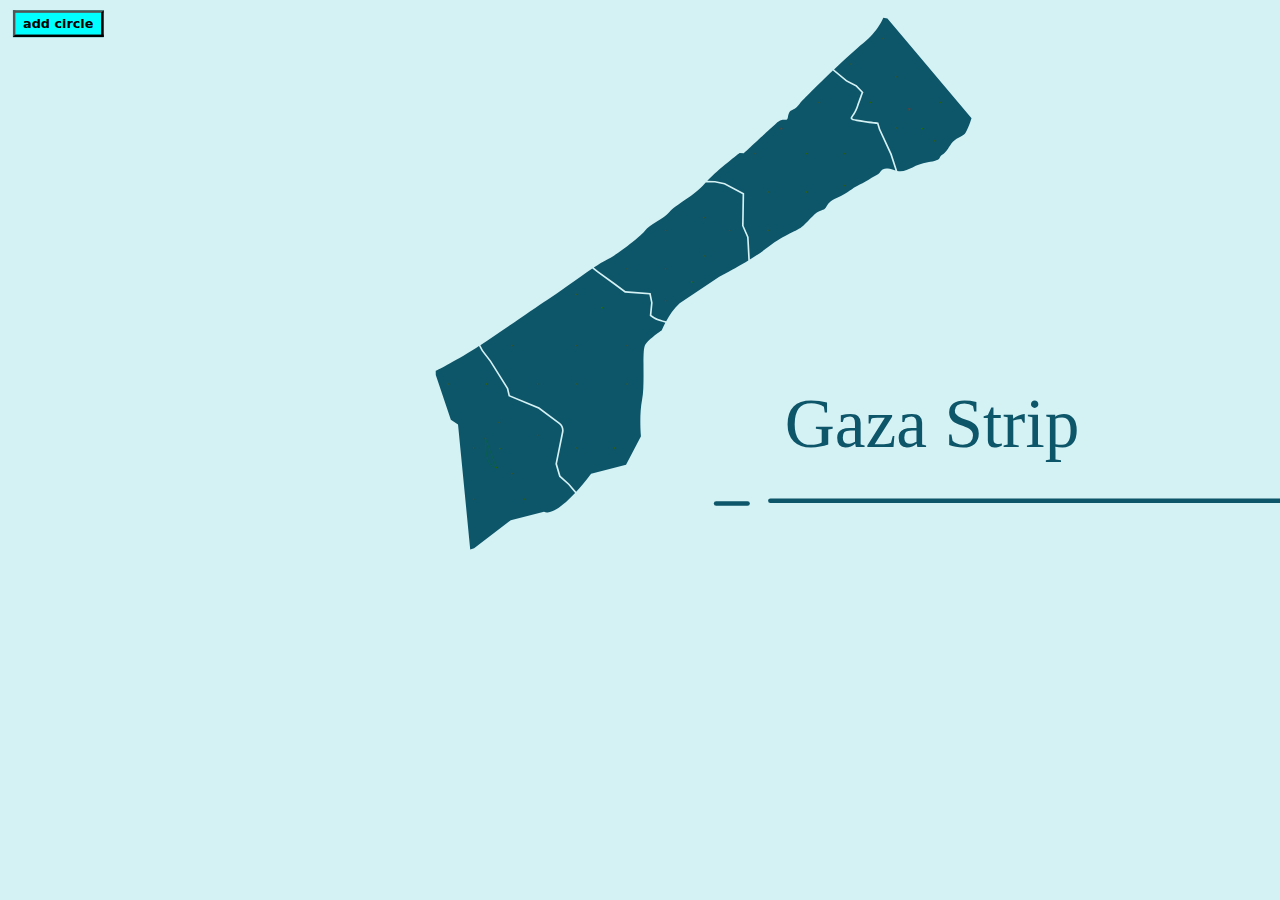
<file: index.html>
<!DOCTYPE html>
<html lang="en">

<head>
  <meta charset="UTF-8" />
  <meta http-equiv="X-UA-Compatible" content="IE=edge" />
  <meta name="viewport" content="width=device-width, initial-scale=1.0" />
  <title>Links Project</title>
  <!-- Main Template CSS File -->
  <link rel="stylesheet" href="./CSS/bootstrap.min.css" />
  <link rel="stylesheet" href="./CSS/all.min.css" />

  <link rel="stylesheet" href="./CSS/master.css" />
</head>

<body id="main-page" style="background-color: #d4f1f4">
  <div class="Zoom">
    <svg id="main-svg" viewBox="0 0 1000 470">
      <g id="cir-connetors" class="all-lines">
        <g class="R-lines">
          <!-- <path id="line01" d="M350 300 370 350" />
          <path id="line02" d="M350 300 380 300" />
          <path id="line03" d="M350 300 390 330" />
          <path id="line04" d="M380 300 390 330" />
          <path id="line05" d="M380 300 420 340" />
          <path id="line06" d="M390 330 420 340" />
          <path id="line07" d="M390 330 400 370" />
          <path id="line08" d="M420 340 410 390" />
          <path id="line09" d="M370 350 370 390" />
          <path id="line10" d="M400 370 410 390" />
          <path id="line11" d="M400 370 370 390" /> -->
        </g>

        <g class="K-lines">
          <!-- <path id="line12" d="M400 270 450 230" />
          <path id="line13" d="M400 270 450 270" />
          <path id="line14" d="M400 270 420 300" />
          <path id="line15" d="M450 230 450 270" />
          <path id="line16" d="M450 230 490 270" />
          <path id="line17" d="M420 300 450 300" />
          <path id="line18" d="M450 300 450 270" />
          <path id="line19" d="M450 300 490 300" />
          <path id="line20" d="M490 270 490 300" />
          <path id="line21" d="M450 300 450 350" />
          <path id="line22" d="M450 300 480 350" />
          <path id="line23" d="M450 350 480 350" />
          <path id="line24" d="M480 350 490 300" />
          <path id="line25" d="M450 270 490 270" /> -->
        </g>

        <g class="M-lines">
          <!-- <path id="line26" d="M490 210 520 210" />
          <path id="line27" d="M490 210 520 180" />
          <path id="line28" d="M520 180 550 170" />
          <path id="line29" d="M520 180 550 200" />
          <path id="line30" d="M520 210 550 200" />
          <path id="line31" d="M520 235 520 210" />
          <path id="line32" d="M520 235 550 200" />
          <path id="line33" d="M550 200 550 170" />
          <path id="line34" d="M550 170 570 180" />
          <path id="line35" d="M550 200 570 180" /> -->
        </g>

        <g class="G-lines">
          <!-- <path id="line36" d="M590 120 630 120" />
            <path id="line37" d="M590 120 600 150" />
            <path id="line38" d="M590 120 640 80" />
            <path id="line39" d="M600 150 630 150" />
            <path id="line40" d="M600 150 600 180" />
            <path id="line41" d="M630 150 600 180" />
            <path id="line42" d="M630 150 660 145" />
            <path id="line43" d="M630 120 660 120" />
            <path id="line44" d="M630 120 640 80" />
            <path id="line45" d="M630 120 660 145" />
            <path id="line46" d="M660 120 640 80" />
            <path id="line47" d="M630 120 630 150" /> -->
        </g>

        <g class="N-lines">
          <!-- <path id="line48" d="M665 50 680 80" />
          <path id="line49" d="M665 50 690 30" />
          <path id="line50" d="M665 50 700 60" />
          <path id="line51" d="M700 60 680 80" />
          <path id="line52" d="M700 60 700 100" />
          <path id="line53" d="M700 60 690 30" />
          <path id="line54" d="M700 60 735 80" />
          <path id="line55" d="M700 100 735 80" />
          <path id="line56" d="M700 100 730 110" />
          <path id="line57" d="M700 100 680 80" />
          <path id="line58" d="M730 110 735 80" />
          <path id="line59" d="M735 80 690 30" /> -->
        </g>
      </g>

      <g class="all-circles">
        <g class="R-circles">
          <circle class="c01" cx="350" cy="300" />
          <circle class="c02" cx="370" cy="350" />
          <circle class="c03" cx="370" cy="390" />
          <circle class="c04" cx="410" cy="390" />
          <circle class="c05" cx="380" cy="300" />
          <circle class="c06" cx="390" cy="330" />
          <circle class="c07" cx="420" cy="340" />
          <circle class="c08" cx="400" cy="370" />
          <rect class="main-shape RF-main-shape" x="390" y="350" width="5" height="5" />
        </g>

        <g class="K-circles">
          <circle class="c09" cx="400" cy="270" />
          <circle class="c10" cx="450" cy="230" />
          <circle class="c11" cx="450" cy="270" />
          <circle class="c12" cx="490" cy="270" />
          <circle class="c13" cx="420" cy="300" />
          <circle class="c14" cx="450" cy="300" />
          <circle class="c15" cx="490" cy="300" />
          <circle class="c16" cx="450" cy="350" />
          <circle class="c17" cx="480" cy="350" />
          <rect class="main-shape KH-main-shape" x="470" y="240" width="1" height="1" />
        </g>

        <g class="M-circles">
          <circle class="c18" cx="490" cy="210" />
          <circle class="c19" cx="520" cy="210" />
          <circle class="c20" cx="550" cy="200" />
          <circle class="c21" cx="550" cy="170" />
          <circle class="c22" cx="520" cy="180" />
          <circle class="c23" cx="520" cy="235" />
          <circle class="c24" cx="570" cy="180" />
          <rect class="main-shape MI-main-shape" x="540" y="220" width="5" height="5" />
        </g>

        <g class="G-circles">
          <circle id="c25" class="c25" cx="600" cy="180" />
          <circle class="c26" cx="600" cy="150" />
          <circle class="c27" cx="590" cy="120" />
          <circle class="c28" cx="630" cy="120" />
          <circle class="c29" cx="660" cy="120" />
          <circle class="c30" cx="640" cy="80" />
          <circle class="c31" cx="630" cy="150" />
          <circle class="c32" cx="660" cy="145" />

          <rect class="main-shape G-main-shape" x="610" y="100" width="5" height="5" />
        </g>

        <g class="N-circles">
          <circle class="c33" cx="690" cy="30" />
          <circle class="c34" cx="665" cy="50" />
          <circle class="c35" cx="700" cy="100" />
          <circle class="c36" cx="680" cy="80" />
          <circle class="c37" cx="700" cy="60" />
          <circle class="c38" cx="735" cy="80" />
          <circle class="c39" cx="730" cy="110" />

          <rect class="main-shape NO-main-shape" x="710" y="85" width="5" height="5" />
        </g>

        <g class="New-circles">
          <circle class="c333" cx="379.14413452148" cy="342.37274169922" />
          <circle class="c444" cx="387.77420043945" cy="365.23687744141" />
          <rect class="main-shape W-main-shape" x="720" y="100" width="5" height="5" />
        </g>
      </g>

      <g id="Btn-addcircle">
        <foreignObject x="10" y="5" width="80" height="30">
          <button class="Btn-addcircle" type="button">add circle</button>
        </foreignObject>
      </g>

      <ul class='custom-menu'>
        <li data-action="first"> <i class="fa-solid fa-trash"></i> حذف العنصر المحدد</li>
      </ul>


      <ul class='custom-menu-2'>
        <li data-action="second"> <i class="fa-solid fa-circle"></i> إضافة دائرة على الخريطة</li>
        <li data-action="third"> <i class="fa-solid fa-square"></i> إضافة منطقة رئيسية على الخريطة</li>
        <li data-action="fourth"> <i class="fa-solid fa-arrows-left-right-to-line"></i> إضافة لنك</li>
      </ul>



      <!-- <ul class='custom-menu-2'>
        <li data-action="second"> <i class="fa-solid fa-circle"></i> إضافة دائرة</li>
        <li data-action="third"> <i class="fa-solid fa-square"></i> إضافة منطقة رئيسية</li>
      </ul> -->
    </svg>
  </div>


  <!-- Main Template JS File -->

  <script src="./js/bootstrap.bundle.min.js"></script>
  <script src="./js/jquery-3.6.0.min.js"></script>
  <script src="./js/all.min.js"></script>
  <script src="./js/sweetalert2.all.min.js"></script>


  <script src="./js/svg.js"></script>
  <script src="./js/svg.path.js"></script>
  <script src="./js/pathseg.min.js"></script>

  <script src="./js/main.js"></script>
</body>

</html>
</file>
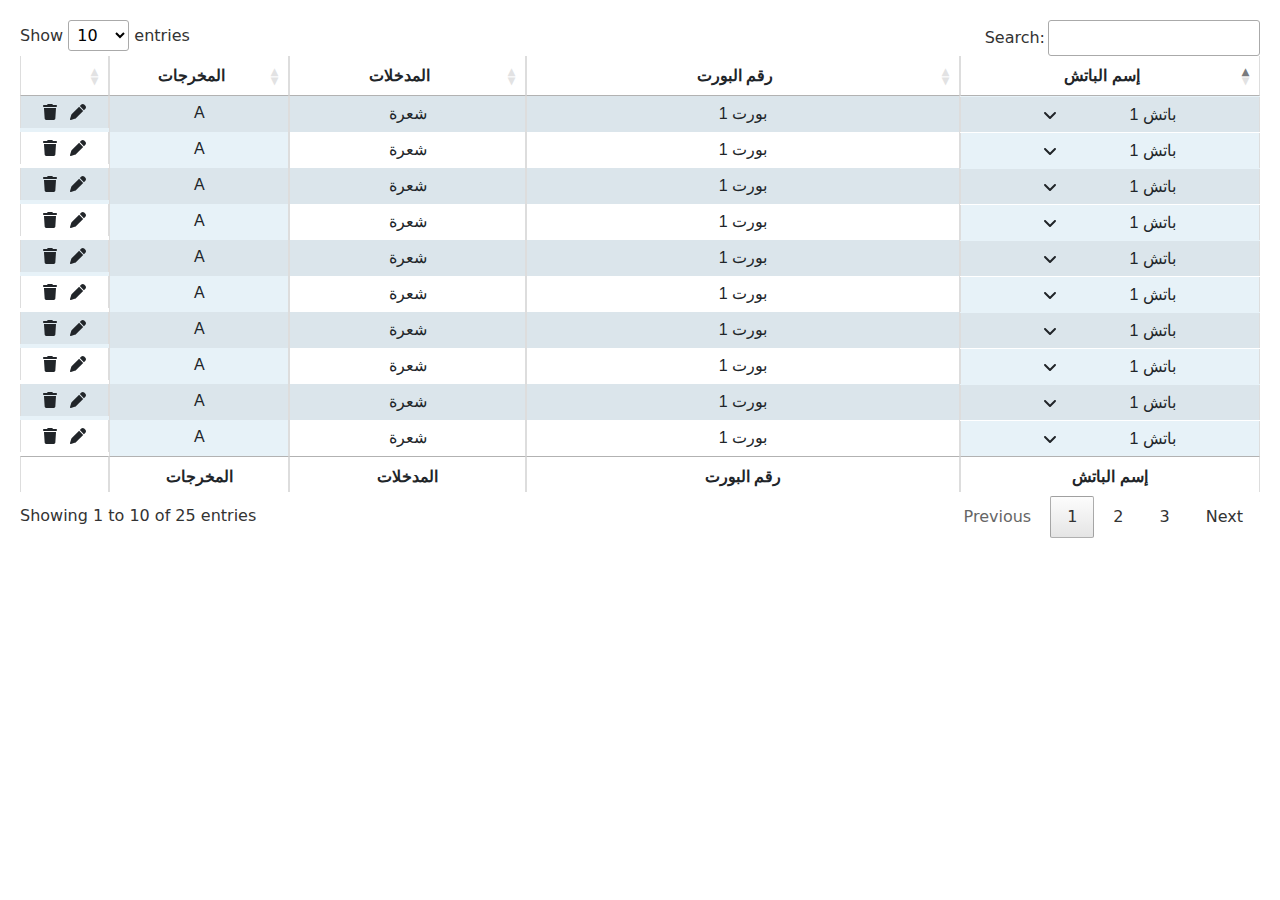
<file: Patch.html>
<html>

<head>
    <link rel="stylesheet" href="./CSS/bootstrap.min.css" />
    <link rel="stylesheet" href="./CSS/all.min.css" />
    <link rel="stylesheet" href="dataTables.css" />
    <link rel="stylesheet" href="dataTables.min.css" />

    <!-- <link rel="stylesheet" href="https://editor.datatables.net/extensions/Editor/css/editor.dataTables.min.css" /> -->
</head>

<body>
    <style>
        body {
            padding: 10px;
            margin: 10px;
        }

        table.dataTable thead th,
        table.dataTable tfoot th {
            text-align: center;
        }

        table {
            font-family: arial, sans-serif;
            border-collapse: collapse;
            width: 100%;
        }

        td,
        th {
            border: 2px solid #dddddd;
            text-align: center;
            padding: 8px;
        }

        tr:nth-child(even) {
            background-color: #dddddd;
        }

        /* on centext menu event */
        /* The whole thing */
        .custom-menu-4 {
            display: none;
            z-index: 1000;
            position: absolute;
            overflow: hidden;
            border: 1px solid #ccc;
            white-space: nowrap;
            font-family: sans-serif;
            background: #fff;
            color: #333;
            border-radius: 5px;
            padding: 0;
        }

        /* Each of the items in the list */
        .custom-menu-4 li {
            padding: 8px 12px;
            cursor: pointer;
            list-style-type: none;
            transition: all 0.3s ease;
            user-select: none;
        }

        .custom-menu-4 li:hover {
            background-color: #def;
        }
    </style>

    <table id="example" class="table table-striped table-bordered dataTable" cellspacing="0" width="100%" role="grid"
        aria-describedby="example_info" style="width: 100%" dir="rtl">
        <thead>
            <tr role="row">
                <th class="sorting" tabindex="0" aria-controls="example" rowspan="1" colspan="1"
                    aria-label="Name: activate to sort column ascending" style="width: 137px">
                    إسم الباتش
                </th>
                <th class="sorting" tabindex="0" aria-controls="example" rowspan="1" colspan="1"
                    aria-label="Position: activate to sort column ascending" style="width: 215px">
                    رقم البورت
                </th>
                <th class="sorting" tabindex="0" aria-controls="example" rowspan="1" colspan="1"
                    aria-label="Office: activate to sort column ascending" style="width: 100px">
                    المدخلات
                </th>
                <th class="sorting_desc" tabindex="0" aria-controls="example" rowspan="1" colspan="1"
                    aria-label="Age: activate to sort column ascending" aria-sort="descending" style="width: 44px">
                    المخرجات
                </th>
                <th class="sorting" tabindex="0" aria-controls="example" rowspan="1" colspan="1"
                    aria-label="Start date: activate to sort column ascending" style="width: 5px"></th>
            </tr>
        </thead>

        <tfoot>
            <tr>
                <th rowspan="1" colspan="1">إسم الباتش </th>
                <th rowspan="1" colspan="1">رقم البورت </th>
                <th rowspan="1" colspan="1">المدخلات</th>
                <th rowspan="1" colspan="1">المخرجات</th>
                <th rowspan="1" colspan="1"></th>
            </tr>
        </tfoot>

        <tbody>
            <tr role="row" class="odd">
                <td style="display: flex;
                justify-content: space-evenly;
                align-items: center;">
                    باتش 1
                    <i class="fa fa-angle-down"></i> </td>
                <td>بورت 1</td>
                <td>شعرة</td>
                <td class="sorting_1">A</td>
                <td style="display: flex; justify-content: space-evenly">
                    <i class="fa-solid fa-pen"></i>
                    <i class="fa-solid fa-trash"></i>
                </td>
            </tr>

            <tr role="row" class="even">
                <td style="display: flex;
                justify-content: space-evenly;
                align-items: center;">باتش 2 <i class="fa fa-angle-down"></i></td>
                <td>بورت 2</td>
                <td>جمبر</td>
                <td class="sorting_1">B</td>
                <td style="display: flex; justify-content: space-evenly">
                    <i class="fa-solid fa-pen"></i>
                    <i class="fa-solid fa-trash"></i>
                </td>
            </tr>

            <tr role="row" class="odd">
                <td style="display: flex;
                justify-content: space-evenly;
                align-items: center;">باتش 1 <i class="fa fa-angle-down"></i></td>
                <td>بورت 1</td>
                <td>شعرة</td>
                <td class="sorting_1">A</td>
                <td style="display: flex; justify-content: space-evenly">
                    <i class="fa-solid fa-pen"></i>
                    <i class="fa-solid fa-trash"></i>
                </td>
            </tr>
            <tr role="row" class="even">
                <td style="display: flex;
                justify-content: space-evenly;
                align-items: center;">باتش 4 <i class="fa fa-angle-down"></i></td>
                <td>بورت 4</td>
                <td>شعرة</td>
                <td class="sorting_1">D</td>
                <td style="display: flex; justify-content: space-evenly">
                    <i class="fa-solid fa-pen"></i>
                    <i class="fa-solid fa-trash"></i>
                </td>
            </tr>
            <tr role="row" class="odd">
                <td style="display: flex;
                justify-content: space-evenly;
                align-items: center;">باتش 1 <i class="fa fa-angle-down"></i></td>
                <td>بورت 1</td>
                <td>شعرة</td>
                <td class="sorting_1">A</td>
                <td style="display: flex; justify-content: space-evenly">
                    <i class="fa-solid fa-pen"></i>
                    <i class="fa-solid fa-trash"></i>
                </td>
            </tr>
            <tr role="row" class="even">
                <td style="display: flex;
                justify-content: space-evenly;
                align-items: center;">باتش 3 <i class="fa fa-angle-down"></i></td>
                <td>بورت 2</td>
                <td>شعرة</td>
                <td class="sorting_1">C</td>
                <td style="display: flex; justify-content: space-evenly">
                    <i class="fa-solid fa-pen"></i>
                    <i class="fa-solid fa-trash"></i>
                </td>
            </tr>
            <tr role="row" class="odd">
                <td style="display: flex;
                justify-content: space-evenly;
                align-items: center;">باتش 1 <i class="fa fa-angle-down"></i></td>
                <td>بورت 1</td>
                <td>شعرة</td>
                <td class="sorting_1">A</td>
                <td style="display: flex; justify-content: space-evenly">
                    <i class="fa-solid fa-pen"></i>
                    <i class="fa-solid fa-trash"></i>
                </td>
            </tr>
            <tr role="row" class="even">
                <td style="display: flex;
                justify-content: space-evenly;
                align-items: center;">باتش 3 <i class="fa fa-angle-down"></i></td>
                <td>بورت 2</td>
                <td>شعرة</td>
                <td class="sorting_1">C</td>
                <td style="display: flex; justify-content: space-evenly">
                    <i class="fa-solid fa-pen"></i>
                    <i class="fa-solid fa-trash"></i>
                </td>
            </tr>
            <tr role="row" class="odd">
                <td style="display: flex;
                justify-content: space-evenly;
                align-items: center;">باتش 1 <i class="fa fa-angle-down"></i></td>
                <td>بورت 1</td>
                <td>شعرة</td>
                <td class="sorting_1">A</td>
                <td style="display: flex; justify-content: space-evenly">
                    <i class="fa-solid fa-pen"></i>
                    <i class="fa-solid fa-trash"></i>
                </td>
            </tr>
            <tr role="row" class="even">
                <td style="display: flex;
                justify-content: space-evenly;
                align-items: center;">باتش 3 <i class="fa fa-angle-down"></i></td>
                <td>بورت 2</td>
                <td>شعرة</td>
                <td class="sorting_1">C</td>
                <td style="display: flex; justify-content: space-evenly">
                    <i class="fa-solid fa-pen"></i>
                    <i class="fa-solid fa-trash"></i>
                </td>
            </tr>
            <tr role="row" class="even">
                <td style="display: flex;
                justify-content: space-evenly;
                align-items: center;">باتش 3 <i class="fa fa-angle-down"></i></td>
                <td>بورت 2</td>
                <td>شعرة</td>
                <td class="sorting_1">C</td>
                <td style="display: flex; justify-content: space-evenly">
                    <i class="fa-solid fa-pen"></i>
                    <i class="fa-solid fa-trash"></i>
                </td>
            </tr>
            <tr role="row" class="odd">
                <td style="display: flex;
                justify-content: space-evenly;
                align-items: center;">باتش 1 <i class="fa fa-angle-down"></i></td>
                <td>بورت 1</td>
                <td>شعرة</td>
                <td class="sorting_1">A</td>
                <td style="display: flex; justify-content: space-evenly">
                    <i class="fa-solid fa-pen"></i>
                    <i class="fa-solid fa-trash"></i>
                </td>
            </tr>
            <tr role="row" class="even">
                <td style="display: flex;
                justify-content: space-evenly;
                align-items: center;">باتش 3 <i class="fa fa-angle-down"></i></td>
                <td>بورت 2</td>
                <td>شعرة</td>
                <td class="sorting_1">C</td>
                <td style="display: flex; justify-content: space-evenly">
                    <i class="fa-solid fa-pen"></i>
                    <i class="fa-solid fa-trash"></i>
                </td>
            </tr>
            <tr role="row" class="odd">
                <td style="display: flex;
                justify-content: space-evenly;
                align-items: center;">باتش 1 <i class="fa fa-angle-down"></i></td>
                <td>بورت 1</td>
                <td>شعرة</td>
                <td class="sorting_1">A</td>
                <td style="display: flex; justify-content: space-evenly">
                    <i class="fa-solid fa-pen"></i>
                    <i class="fa-solid fa-trash"></i>
                </td>
            </tr>
            <tr role="row" class="even">
                <td style="display: flex;
                justify-content: space-evenly;
                align-items: center;">باتش 3 <i class="fa fa-angle-down"></i></td>
                <td>بورت 2</td>
                <td>شعرة</td>
                <td class="sorting_1">C</td>
                <td style="display: flex; justify-content: space-evenly">
                    <i class="fa-solid fa-pen"></i>
                    <i class="fa-solid fa-trash"></i>
                </td>
            </tr>
            <tr role="row" class="even">
                <td style="display: flex;
                justify-content: space-evenly;
                align-items: center;">باتش 3 <i class="fa fa-angle-down"></i></td>
                <td>بورت 2</td>
                <td>شعرة</td>
                <td class="sorting_1">C</td>
                <td style="display: flex; justify-content: space-evenly">
                    <i class="fa-solid fa-pen"></i>
                    <i class="fa-solid fa-trash"></i>
                </td>
            </tr>
            <tr role="row" class="odd">
                <td style="display: flex;
                justify-content: space-evenly;
                align-items: center;">باتش 1 <i class="fa fa-angle-down"></i></td>
                <td>بورت 1</td>
                <td>شعرة</td>
                <td class="sorting_1">A</td>
                <td style="display: flex; justify-content: space-evenly">
                    <i class="fa-solid fa-pen"></i>
                    <i class="fa-solid fa-trash"></i>
                </td>
            </tr>
            <tr role="row" class="even">
                <td style="display: flex;
                justify-content: space-evenly;
                align-items: center;">باتش 3 <i class="fa fa-angle-down"></i></td>
                <td>بورت 2</td>
                <td>شعرة</td>
                <td class="sorting_1">C</td>
                <td style="display: flex; justify-content: space-evenly">
                    <i class="fa-solid fa-pen"></i>
                    <i class="fa-solid fa-trash"></i>
                </td>
            </tr>
            <tr role="row" class="odd">
                <td style="display: flex;
                justify-content: space-evenly;
                align-items: center;">باتش 1 <i class="fa fa-angle-down"></i></td>
                <td>بورت 1</td>
                <td>شعرة</td>
                <td class="sorting_1">A</td>
                <td style="display: flex; justify-content: space-evenly">
                    <i class="fa-solid fa-pen"></i>
                    <i class="fa-solid fa-trash"></i>
                </td>
            </tr>
            <tr role="row" class="even">
                <td style="display: flex;
                justify-content: space-evenly;
                align-items: center;">باتش 3 <i class="fa fa-angle-down"></i></td>
                <td>بورت 2</td>
                <td>شعرة</td>
                <td class="sorting_1">C</td>
                <td style="display: flex; justify-content: space-evenly">
                    <i class="fa-solid fa-pen"></i>
                    <i class="fa-solid fa-trash"></i>
                </td>
            </tr>
            <tr role="row" class="even">
                <td style="display: flex;
                justify-content: space-evenly;
                align-items: center;">باتش 3 <i class="fa fa-angle-down"></i></td>
                <td>بورت 2</td>
                <td>شعرة</td>
                <td class="sorting_1">C</td>
                <td style="display: flex; justify-content: space-evenly">
                    <i class="fa-solid fa-pen"></i>
                    <i class="fa-solid fa-trash"></i>
                </td>
            </tr>
            <tr role="row" class="odd">
                <td style="display: flex;
                justify-content: space-evenly;
                align-items: center;">باتش 1 <i class="fa fa-angle-down"></i></td>
                <td>بورت 1</td>
                <td>شعرة</td>
                <td class="sorting_1">A</td>
                <td style="display: flex; justify-content: space-evenly">
                    <i class="fa-solid fa-pen"></i>
                    <i class="fa-solid fa-trash"></i>
                </td>
            </tr>
            <tr role="row" class="even">
                <td style="display: flex;
                justify-content: space-evenly;
                align-items: center;">باتش 3 <i class="fa fa-angle-down"></i></td>
                <td>بورت 2</td>
                <td>شعرة</td>
                <td class="sorting_1">C</td>
                <td style="display: flex; justify-content: space-evenly">
                    <i class="fa-solid fa-pen"></i>
                    <i class="fa-solid fa-trash"></i>
                </td>
            </tr>
            <tr role="row" class="odd">
                <td style="display: flex;
                justify-content: space-evenly;
                align-items: center;">باتش 1 <i class="fa fa-angle-down"></i></td>
                <td>بورت 1</td>
                <td>شعرة</td>
                <td class="sorting_1">A</td>
                <td style="display: flex; justify-content: space-evenly">
                    <i class="fa-solid fa-pen"></i>
                    <i class="fa-solid fa-trash"></i>
                </td>
            </tr>
            <tr role="row" class="even">
                <td style="display: flex;
                justify-content: space-evenly;
                align-items: center;">باتش 3 <i class="fa fa-angle-down"></i></td>
                <td>بورت 2</td>
                <td>شعرة</td>
                <td class="sorting_1">C</td>
                <td style="display: flex; justify-content: space-evenly">
                    <i class="fa-solid fa-pen"></i>
                    <i class="fa-solid fa-trash"></i>
                </td>
            </tr>
        </tbody>
    </table>

    <ul class='custom-menu-4'>
        <li data-action="edit-Patch"> تعديل إسم الباتش </li>
        <li data-action="delete-Patch"> حذف الباتش</li>
    </ul>




    <script src="js/jquery-3.6.0.min.js"></script>
    <script src="dataTables.min.js"></script>

    <script src="./js/bootstrap.bundle.min.js"></script>
    <script src="./js/all.min.js"></script>
    <script src="./js/sweetalert2.all.min.js"></script>

    <script src="./js/main.js"></script>

    <script>
        $(document).ready(function () {
            $("#example").DataTable();

            // Add Connetion between Hairs in JontPage
            $(".fa-angle-down").bind("click", function (event) {
                // Avoid the real one
                event.preventDefault();

                // Show contextmenu
                $(".custom-menu-4")
                    .finish()
                    .toggle(100)
                    // In the right position (the mouse)
                    .css({
                        top: event.pageY + "px",
                        left: event.pageX + "px",
                    });
            });

            // If the document is clicked somewhere
            $(document).bind("mousedown", function (e) {
                // If the clicked element is not the menu
                if (!$(e.target).parents(".custom-menu-4").length > 0) {
                    // Hide it
                    $(".custom-menu-4").hide(100);
                }
            });

            // If the menu element is clicked
            $(".custom-menu-4 li").click(function () {
                // This is the triggered action name
                switch ($(this).attr("data-action")) {
                    // A case for each action. Your actions here

                    case "edit-Patch":
                        console.log("Edit Patch Name");
                        break;

                    case "delete-Patch":
                        console.log("Delete Patch");
                        break;
                }

                // Hide it AFTER the action was triggered
                $(".custom-menu-4").hide(300);
            });
        });
    </script>
</body>

</html>
</file>
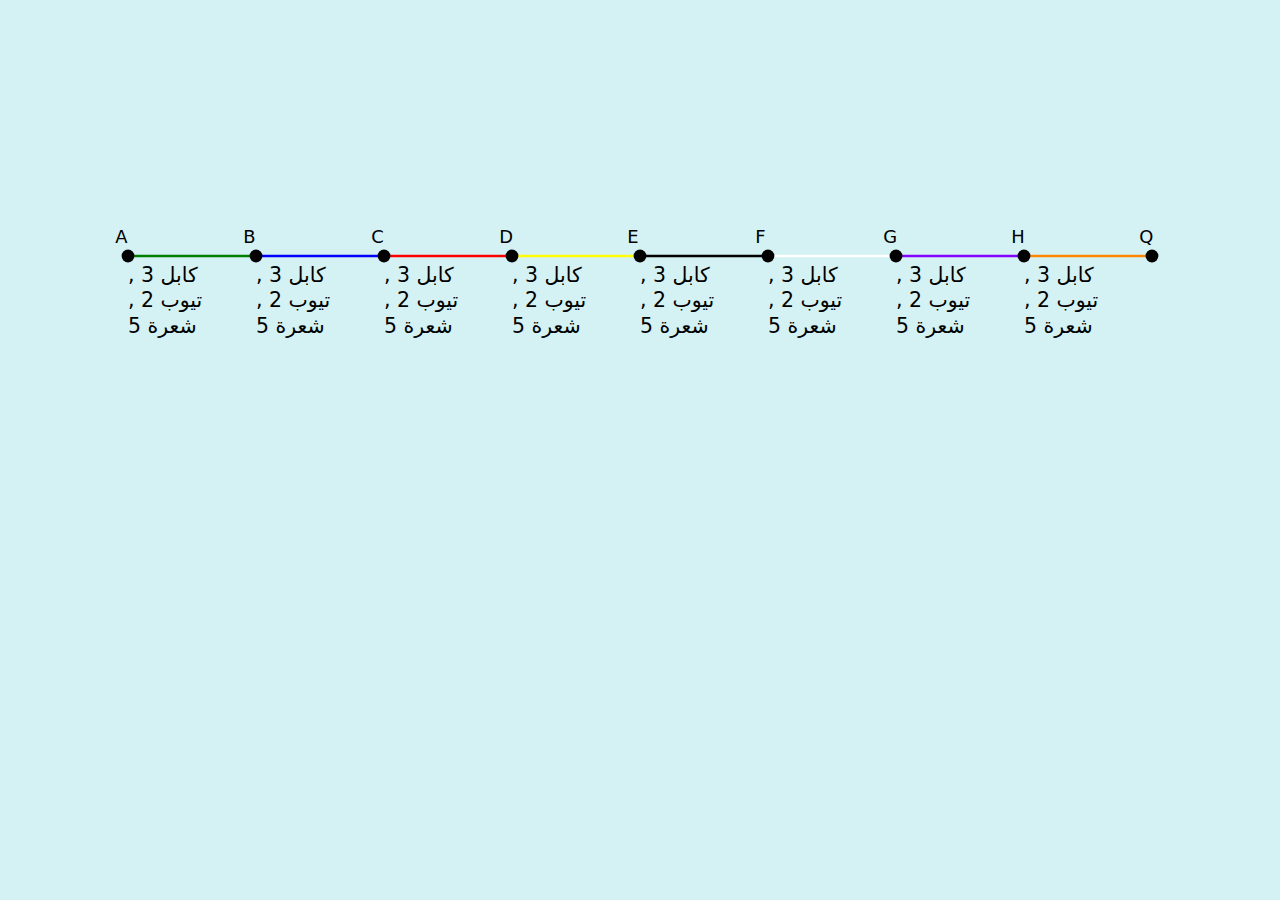
<file: V_Archiving.html>
<!DOCTYPE html>
    <html lang="en">

    <head>
        <meta charset="UTF-8" />
        <meta http-equiv="X-UA-Compatible" content="IE=edge" />
        <meta name="viewport" content="width=device-width, initial-scale=1.0" />
        <title>Links Project</title>
        <!-- Main Template CSS File -->
        <link rel="stylesheet" href="./CSS/bootstrap.min.css" />
        <link rel="stylesheet" href="./CSS/all.min.css" />

        <!-- <link rel="stylesheet" href="./CSS/master.css" /> -->
    </head>

    <body style="background-color: #d4f1f4">
        <div class="Zoom">
            <svg viewBox="0 0 1000 470">
                <g class="Lines">
                    <path d="M100 200 200 200" style="stroke-width: 2;stroke: green;" />
                    <path d="M200 200 300 200" style="stroke-width: 2;stroke: blue;" />
                    <path d="M300 200 400 200" style="stroke-width: 2;stroke: red;" />
                    <path d="M400 200 500 200" style="stroke-width: 2;stroke: yellow;" />
                    <path d="M500 200 600 200" style="stroke-width: 2;stroke: black;" />
                    <path d="M600 200 700 200" style="stroke-width: 2;stroke: white;" />
                    <path d="M700 200 800 200" style="stroke-width: 2;stroke: rgb(133, 4, 253);" />
                    <path d="M800 200 900 200" style="stroke-width: 2;stroke: rgb(255, 136, 0);" />
                </g>

                <g class="Jonts">
                    <circle cx="100" cy="200" style="r:5;" />
                    <circle cx="200" cy="200" style="r:5" />
                    <circle cx="300" cy="200" style="r:5" />
                    <circle cx="400" cy="200" style="r:5" />
                    <circle cx="500" cy="200" style="r:5" />
                    <circle cx="600" cy="200" style="r:5" />
                    <circle cx="700" cy="200" style="r:5" />
                    <circle cx="800" cy="200" style="r:5" />
                    <circle cx="900" cy="200" style="r:5" />
                </g>

                <g class="Jont_DATA">
                    <text x="90" y="190" class="small">A</text>
                    <text x="190" y="190" class="small">B</text>
                    <text x="290" y="190" class="small">C</text>
                    <text x="390" y="190" class="small">D</text>
                    <text x="490" y="190" class="small">E</text>
                    <text x="590" y="190" class="small">F</text>
                    <text x="690" y="190" class="small">G</text>
                    <text x="790" y="190" class="small">H</text>
                    <text x="890" y="190" class="small">Q</text>
                </g>

                <g class="Line">
                    <text>
                        <tspan x="100" dy="220">, 3 كابل </tspan>
                        <tspan x="100" dy="20">, 2 تيوب </tspan>
                        <tspan x="100" dy="20">شعرة 5</tspan>
                    </text>

                    <text>
                        <tspan x="200" dy="220">, 3 كابل </tspan>
                        <tspan x="200" dy="20">, 2 تيوب </tspan>
                        <tspan x="200" dy="20">شعرة 5</tspan>
                    </text>

                    <text>
                        <tspan x="300" dy="220">, 3 كابل </tspan>
                        <tspan x="300" dy="20">, 2 تيوب </tspan>
                        <tspan x="300" dy="20">شعرة 5</tspan>
                    </text>

                    <text>
                        <tspan x="400" dy="220">, 3 كابل </tspan>
                        <tspan x="400" dy="20">, 2 تيوب </tspan>
                        <tspan x="400" dy="20">شعرة 5</tspan>
                    </text>

                    <text>
                        <tspan x="500" dy="220">, 3 كابل </tspan>
                        <tspan x="500" dy="20">, 2 تيوب </tspan>
                        <tspan x="500" dy="20">شعرة 5</tspan>
                    </text>

                    <text>
                        <tspan x="600" dy="220">, 3 كابل </tspan>
                        <tspan x="600" dy="20">, 2 تيوب </tspan>
                        <tspan x="600" dy="20">شعرة 5</tspan>
                    </text>

                    <text>
                        <tspan x="700" dy="220">, 3 كابل </tspan>
                        <tspan x="700" dy="20">, 2 تيوب </tspan>
                        <tspan x="700" dy="20">شعرة 5</tspan>
                    </text>

                    <text>
                        <tspan x="850" dy="210"> </tspan>
                        <tspan x="800" dy="220">, 3 كابل </tspan>
                        <tspan x="800" dy="20">, 2 تيوب </tspan>
                        <tspan x="800" dy="20">شعرة 5</tspan>
                    </text>
                </g>
            </svg>
        </div>


        <!-- Main Template JS File -->

        <script src="./js/bootstrap.bundle.min.js"></script>
        <script src="./js/jquery-3.6.0.min.js"></script>
        <script src="./js/all.min.js"></script>
        <script src="./js/sweetalert2.all.min.js"></script>


        <script src="./js/svg.js"></script>
        <script src="./js/svg.path.js"></script>
        <script src="./js/pathseg.min.js"></script>

        <script src="./js/main.js"></script>
    </body>

    </html>
</file>
<file: CSS/master.css>
body {
  background-color: rgb(228, 215, 183);
  transition: opacity 1s;
  margin: 0;
  padding: 0;
}
#main-svg {
  background-image: url("../imgs/GazaMap.svg");
  background-size: cover;
  background-repeat: no-repeat;
}

.all-circles circle,
.all-circles .main-shape {
  fill: green;
  stroke: red;
  stroke-width: 0.1;
  r: 0.5;
  transition: 0.6s;
}
.all-circles .main-shape {
  width: 1px;
  height: 1px;
}
.all-circles circle:hover,
.main-shape:hover {
  stroke-width: 0.3;
  cursor: pointer;
}

.all-lines path {
  stroke: green;
  stroke-width: 0.2;
  transition: 1s;
  cursor: pointer;
}

.all-lines path:hover {
  stroke: red;
}
/* ================================================= */

/* Tubes CSS Code */

rect {
  /* fill: rgb(228, 215, 183); */
  fill: #d4f1f4;
}

.rect .rect-lines line {
  stroke-width: 8;
  transition: 0.5s;
}
.rect .rect-lines line:hover {
  stroke-width: 12;
  cursor: pointer;
}

.rect .shape {
  /* fill: rgb(105, 155, 105);
  stroke: red; */
  fill: #75e6da;
  stroke: #05445e;
  stroke-width: 1;
}

.rect_02 .shape {
  fill: rgb(180, 190, 180);
  stroke: red;
  stroke-width: 1;
}

.Truns_01 {
  transition: 2s;
  transform: scale(1.5, 1.5);
  opacity: 0;
}

.Truns_02 {
  transition: 2s;
  transform: scale(0, 0);
  opacity: 0;
}

/* ================================================= */

/* links CSS Code */
.rect_02 .rect-lines line {
  stroke-width: 5;
  transition: 0.5s;
}
.rect_02 .rect-lines line:hover {
  stroke-width: 10;
  cursor: pointer;
}

/* ================================================= */
.Btn-addcircle {
  background-color: aqua;
  transition: 0.5s;
  font-size: 10px;
  font-style: normal;
  font-weight: bold;
}
.Btn-addcircle:hover {
  background-color: green;
}

/* ================================================= */
/* JONT CSS Code */
.all-cables #hair {
  transition: 0.3s;
}
.all-cables #hair:hover {
  stroke-width: 0.8;
  /* fill: none;
  stroke: none; */
}

#jont-svg .jont-shape {
  fill: #d1cbc6;
  fill-opacity: 0.4;
  stroke: #023f4a;
  stroke-width: 1.5;
  stroke-dasharray: 40;
  stroke-dashoffset: 800;
  animation: stroke 5s ease-in-out infinite;
}

#jont-svg path {
  /* stroke-width: 0.3; */
  /* stroke: #000; */
  fill: transparent;
}
/*  cable-01 */
#jont-svg .cable-01 path {
  fill: transparent;
  stroke: #151617;
}

/* #jont-svg .cable-01 .cable-01-t01 path {
  fill: transparent;
  stroke: #007af3;
} */

#jont-svg .cable-02 path {
  fill: transparent;
  stroke: rgb(222, 79, 79);
}

#jont-svg .cable-03 path {
  fill: transparent;
  stroke: green;
}

#jont-svg .cable-04 path {
  fill: transparent;
  stroke: blueviolet;
}

#jont-svg .cable-05 path {
  fill: transparent;
  stroke: #0bbcdc;
}

#jont-svg .cable-06 path {
  fill: transparent;
  stroke: rgb(95, 86, 86);
}

#jont-svg .cable-07 path {
  fill: transparent;
  stroke: rgb(180, 3, 109);
}

#jont-svg .cable-08 path {
  fill: transparent;
  stroke: rgb(93, 108, 10);
}
#jont-svg .cable-09 path {
  fill: transparent;
  stroke: rgb(88, 17, 230);
}

#jont-svg .cable-10 path {
  fill: transparent;
  stroke: rgb(53, 22, 82);
}

#jont-svg #fb-connetors {
  fill: none;
}

#fb-connetors path:hover {
  stroke: green;
  stroke-width: 1.1;
  cursor: cell;
}
/* #cir-connetors path {
  fill: transparent;
  stroke: green;
  stroke-width: 0.2;
  cursor: pointer;
} */
/* ================================================= */
/* Patch CSS Code */

/* ================================================= */

/* Anaimation */

@keyframes stroke {
  to {
    stroke-dashoffset: 0;
  }
}

@keyframes fadeIn {
  to {
    opacity: 1;
  }
}
/* .inactive-link {
  filter: drop-shadow(0px -3px 4px rgb(168, 73, 73))
    drop-shadow(0px 3px 4px rgb(168, 73, 73));
} */
.active-link {
  filter: drop-shadow(0px -3px 4px green) drop-shadow(0px 3px 4px green);
  /* filter: drop-shadow(3px 3px 5px #000000) drop-shadow(2px 2px 2px #00ff73); */

  /* animation: svg-shadow 1s ease-in-out infinite alternate; */
}

@keyframes svg-shadow {
  from {
    filter: drop-shadow(0px 3px 2px green);
  }

  to {
    filter: drop-shadow(0px -3px 2px green);
  }
}
/* ================================================= */
/* Start Drag Drop Circle */
/* .interactiveSVG .background {
  fill: transparent;
} */

/*  Elements can be points (filled) or lines */
/* .interactiveSVG .point {
  stroke: #f8f8f8;
  stroke-width: 1;
}

.interactiveSVG .line {
  fill: none;
  stroke-width: 0.2;
} */

/* Color of element determined by role:
  Orange: draggable, can be dragged directly,
  Blue: controllable, moved indrectly by draggable elements, 
  Green: generated, positioned determined by position of other elements
  Pink: highlight,
  Grey: static */

/* .interactiveSVG .draggable-point {
  fill: green;
  stroke: red;
  stroke-width: 0.1;
  r: 3;
  cursor: pointer;
}

.interactiveSVG .highlight-point {
  fill: rgb(255, 0, 175);
}
.interactiveSVG .draggable-line {
  stroke: green;
  stroke-width: 0.2;
  cursor: pointer;
}
.interactiveSVG .controllable-point {
  fill: rgb(64, 95, 237);
  pointer-events: none;
}
.interactiveSVG .highlight-line {
  stroke: rgb(255, 0, 175);
}

.interactiveSVG .controllable-line {
  stroke: green;
  transition: 0.5s;
} */
/* new */
/* .interactiveSVG .controllable-line:hover {
  stroke: red;
} */

/* .interactiveSVG .generated-point {
  fill: rgb(28, 173, 123);
  pointer-events: none;
}

.interactiveSVG .static-point {
  fill: rgb(120, 120, 120);
  pointer-events: none;
}

.interactiveSVG .static-line {
  stroke: rgb(120, 120, 120);
  stroke-width: 1px;
  pointer-events: none;
} */

/* End Drag Drop Circle */
/* ================================================= */

/* color classes */
/*1*/
.blue {
  stroke: blue;
}
/*2*/

.cable-01-t01-sh02 {
  stroke: orange;
}
/*3*/

.green {
  stroke: green;
}
/*4*/

.brown {
  stroke: brown;
}
/*5*/

.gray {
  stroke: slategray;
}
/*6*/

.white {
  stroke: white;
}
/*7*/

.red {
  stroke: red;
}
/*8*/

.black {
  stroke: black;
}
/*9*/

.yellow {
  stroke: yellow;
}
/*10*/

.violet {
  stroke: violet;
}
/*11*/

.pink {
  stroke: pink;
}
/*13*/

.blueviolet {
  stroke: blueviolet;
}

#Tubes-page text {
  font-weight: bold;
  font-family: Verdana, Geneva, Tahoma, sans-serif;
  fill: green;
  text-anchor: end;
}

#tooltip {
  background: cornsilk;
  border: 1px solid black;
  border-radius: 5px;
  padding: 5px;
}

/* ================================================= */
/* on centext menu event */
/* The whole thing */
.custom-menu,
.custom-menu-2,
.custom-menu-3 {
  display: none;
  z-index: 1000;
  position: absolute;
  overflow: hidden;
  border: 1px solid #ccc;
  white-space: nowrap;
  font-family: sans-serif;
  background: #fff;
  color: #333;
  border-radius: 5px;
  padding: 0;
}

/* Each of the items in the list */
.custom-menu li,
.custom-menu-2 li,
.custom-menu-3 li {
  padding: 8px 12px;
  cursor: pointer;
  list-style-type: none;
  transition: all 0.3s ease;
  user-select: none;
}

.custom-menu li:hover,
.custom-menu-2 li:hover,
.custom-menu-3 li:hover {
  background-color: #def;
}

/* ================================================= */
</file>
<file: dataTables.css>
/*
 * Table
 */
table.dataTable {
  margin: 0 auto;
  clear: both;
  width: 100%;
}

table.dataTable thead th {
  padding: 3px 18px 3px 10px;
  border-bottom: 1px solid black;
  font-weight: bold;
  cursor: pointer;
  *cursor: hand;
}

table.dataTable tfoot th {
  padding: 3px 18px 3px 10px;
  border-top: 1px solid black;
  font-weight: bold;
}

table.dataTable td {
  padding: 3px 10px;
}

table.dataTable td.center,
table.dataTable td.dataTables_empty {
  text-align: center;
}

table.dataTable tr.odd {
  background-color: #e2e4ff;
  background-color: #e7f2f8;
}
table.dataTable tr.even {
  background-color: white;
}

table.dataTable tr.odd td.sorting_1 {
  background-color: #d3d6ff;
  background-color: #e7f2f8;
}
table.dataTable tr.odd td.sorting_2 {
  background-color: #dadcff;
  background-color: #e7f2f8;
}
table.dataTable tr.odd td.sorting_3 {
  background-color: #e0e2ff;
  background-color: #e7f2f8;
}
table.dataTable tr.even td.sorting_1 {
  background-color: #eaebff;
  background-color: #e7f2f8;
}
table.dataTable tr.even td.sorting_2 {
  background-color: #f2f3ff;
  background-color: #e7f2f8;
}
table.dataTable tr.even td.sorting_3 {
  background-color: #f9f9ff;
  background-color: #e7f2f8;
}

/*
 * Table wrapper
 */
.dataTables_wrapper {
  position: relative;
  clear: both;
  *zoom: 1;
}

/*
 * Page length menu
 */
.dataTables_length {
  float: left;
}

/*
 * Filter
 */
.dataTables_filter {
  float: right;
  text-align: right;
}

/*
 * Table information
 */
.dataTables_info {
  clear: both;
  float: left;
}

/*
 * Pagination
 */
.dataTables_paginate {
  float: right;
  text-align: right;
}

/* Two button pagination - previous / next */
.paginate_disabled_previous,
.paginate_enabled_previous,
.paginate_disabled_next,
.paginate_enabled_next {
  height: 19px;
  float: left;
  cursor: pointer;
  *cursor: hand;
  color: #111 !important;
}
.paginate_disabled_previous:hover,
.paginate_enabled_previous:hover,
.paginate_disabled_next:hover,
.paginate_enabled_next:hover {
  text-decoration: none !important;
}
.paginate_disabled_previous:active,
.paginate_enabled_previous:active,
.paginate_disabled_next:active,
.paginate_enabled_next:active {
  outline: none;
}

.paginate_disabled_previous,
.paginate_disabled_next {
  color: #666 !important;
}
.paginate_disabled_previous,
.paginate_enabled_previous {
  padding-left: 23px;
}
.paginate_disabled_next,
.paginate_enabled_next {
  padding-right: 23px;
  margin-left: 10px;
}

/* .paginate_enabled_previous {
  background: url("../images/back_enabled.png") no-repeat top left;
}
.paginate_enabled_previous:hover {
  background: url("../images/back_enabled_hover.png") no-repeat top left;
}
.paginate_disabled_previous {
  background: url("../images/back_disabled.png") no-repeat top left;
}

.paginate_enabled_next {
  background: url("../images/forward_enabled.png") no-repeat top right;
}
.paginate_enabled_next:hover {
  background: url("../images/forward_enabled_hover.png") no-repeat top right;
}
.paginate_disabled_next {
  background: url("../images/forward_disabled.png") no-repeat top right;
} */

/* Full number pagination */
.paging_full_numbers {
  height: 22px;
  line-height: 22px;
}
.paging_full_numbers a:active {
  outline: none;
}
.paging_full_numbers a:hover {
  text-decoration: none;
}

.paging_full_numbers a.paginate_button,
.paging_full_numbers a.paginate_active {
  border: 1px solid #aaa;
  -webkit-border-radius: 5px;
  -moz-border-radius: 5px;
  border-radius: 5px;
  padding: 2px 5px;
  margin: 0 3px;
  cursor: pointer;
  *cursor: hand;
  color: #333 !important;
}

.paging_full_numbers a.paginate_button {
  background-color: #ddd;
}

.paging_full_numbers a.paginate_button:hover {
  background-color: #ccc;
  text-decoration: none !important;
}

.paging_full_numbers a.paginate_active {
  background-color: #99b3ff;
}

/*
 * Processing indicator
 */
.dataTables_processing {
  position: absolute;
  top: 50%;
  left: 50%;
  width: 250px;
  height: 30px;
  margin-left: -125px;
  margin-top: -15px;
  padding: 14px 0 2px 0;
  border: 1px solid #ddd;
  text-align: center;
  color: #999;
  font-size: 14px;
  background-color: white;
}

/*
 * Sorting
 */
/* .sorting {
  background: url("../images/sort_both.png") no-repeat center right;
}
.sorting_asc {
  background: url("../images/sort_asc.png") no-repeat center right;
}
.sorting_desc {
  background: url("../images/sort_desc.png") no-repeat center right;
}

.sorting_asc_disabled {
  background: url("../images/sort_asc_disabled.png") no-repeat center right;
}
.sorting_desc_disabled {
  background: url("../images/sort_desc_disabled.png") no-repeat center right;
} */

table.dataTable thead th:active,
table.dataTable thead td:active {
  outline: none;
}

/*
 * Scrolling
 */
.dataTables_scroll {
  clear: both;
}

.dataTables_scrollBody {
  *margin-top: -1px;
  -webkit-overflow-scrolling: touch;
}
</file>
